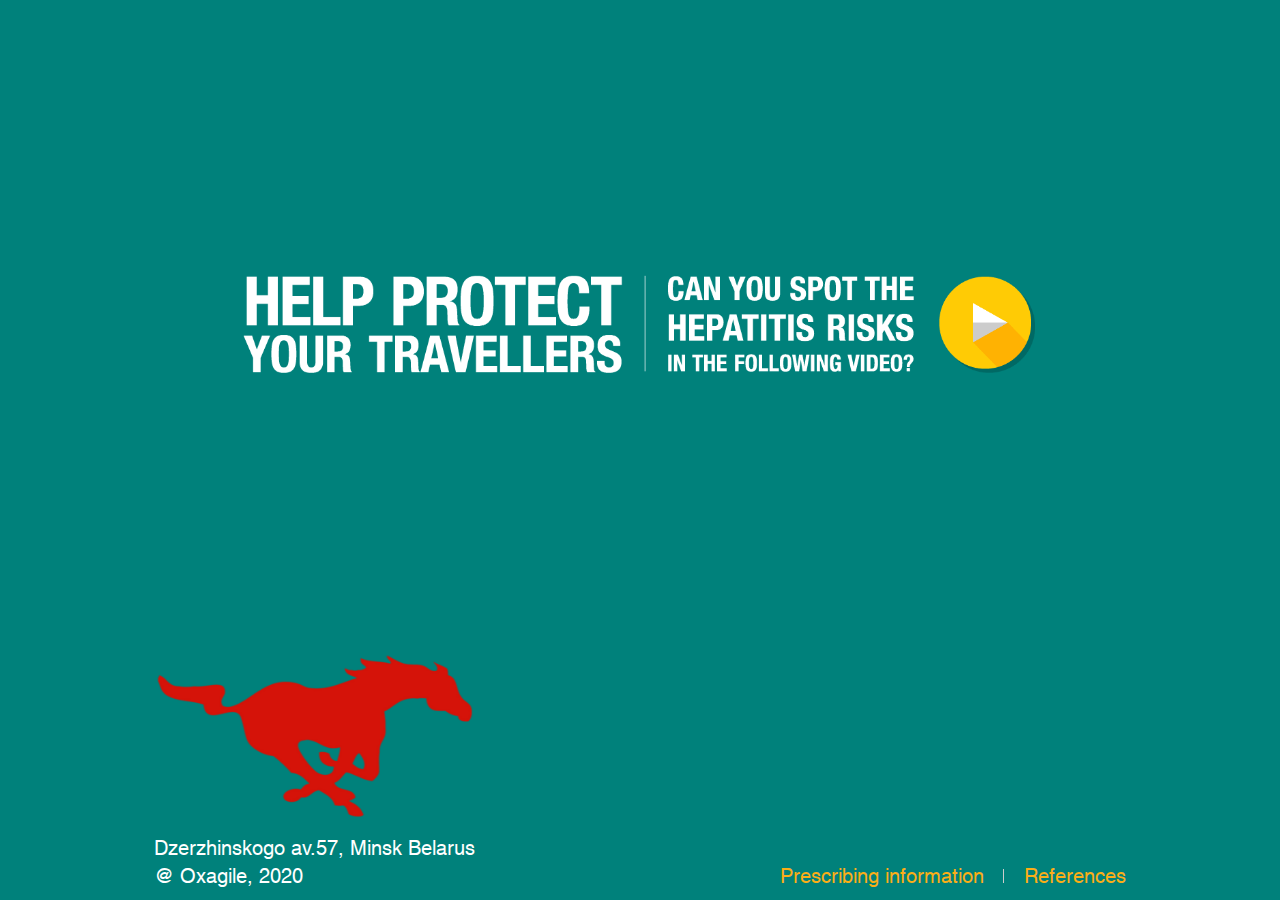
<file: index.html>
<!DOCTYPE html>
<html lang="en">
<head>
  <meta charset="UTF-8">
  <meta name="viewport" content="width=device-width, initial-scale=1.0">
  <title>Test</title>
  <link href="css/normalize.css" rel="stylesheet">
  <link href="css/style.css" rel="stylesheet">
</head>
<body id="body">
  <div class="container">
    <div class="main-content">
      <div class="tables-container">
        <table class="table">
          <tr>
            <th>Стартовое значение</th>
            <th contenteditable="true"></th>
          </tr>
          <tr>
            <th>Процент</th>
            <th contenteditable="true"></th>
          </tr>
          <tr>
            <td></td>
            <td>Предсказанное занчение</td>
          </tr>
          <tr>
            <td>Месяц 1</td>
            <td></td>
          </tr>
          <tr>
            <td>Месяц 2</td>
            <td></td>
          </tr>
          <tr>
            <td>Месяц 3</td>
            <td></td>
          </tr>
        </table>
        <div class="grid-table">
          <span>
            <strong>Стартовое занчение</strong>
          </span>
          <span>
            <strong></strong>
          </span>
          <span>
            <strong>Процент</strong>
          </span>
          <span>
            <strong></strong>
          </span>
          <span></span>
          <span>Предсказанное значение</span>
          <span>Месяц 1</span>
          <span></span>
          <span>Месяц 2</span>
          <span></span>
          <span>Месяц 3</span>
          <span></span>
        </div>
      </div>
    </div>
    <div class="main-overlay">
      <div class="main-overlay-content">
        <div class="content-title">
          <img src="img/title.png">
        </div>
        <button class="content-toggle btn">Next</button>
      </div>
      <footer class="footer">
        <div class="footer-contact">
          <div class="footer-contact-logo">
            <img src="img/logo.png" alt="logo">
          </div>
          <p class="footer-contact-address">Dzerzhinskogo av.57, Minsk Belarus</p>
          <p class="footer-contact-copyright">@ Oxagile, 2020</p>
        </div>
        <div class="footer-menu">
          <ul class="footer-menu-list">
            <li class="footer-menu-item">
              <a href="layout.html" class="footer-menu-link">Prescribing information</a>
            </li>
            <li class="footer-menu-item">
              <a href="#" class="footer-menu-link">References</a>
            </li>
          </ul>
        </div>
      </footer>
    </div>
  </div>
  <script src="js/index.js"></script>
</body>
</html>
</file>
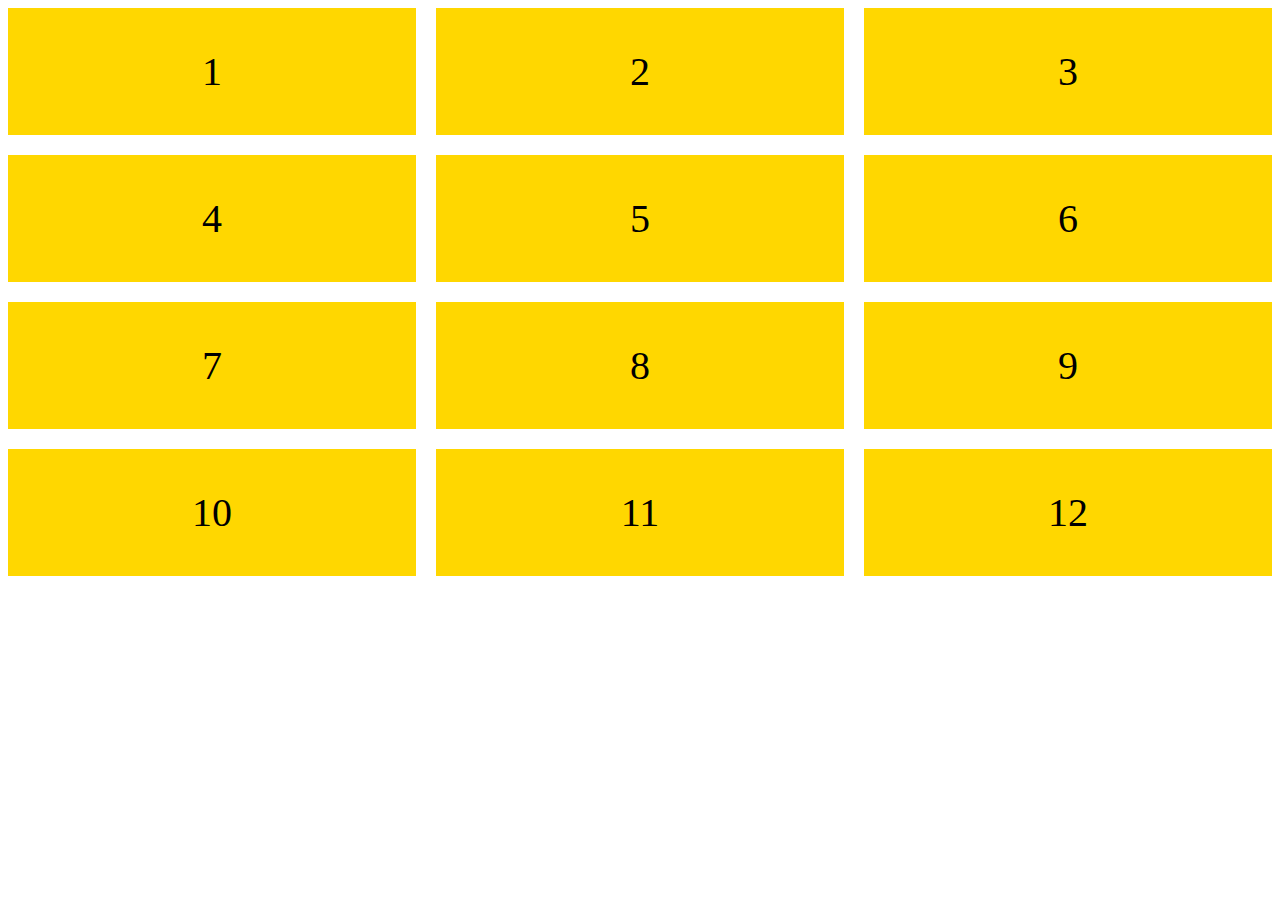
<file: layout.html>
<!DOCTYPE html>
<html lang="en">
<head>
  <meta charset="UTF-8">
  <meta name="viewport" content="width=device-width, initial-scale=1.0">
  <title>Test</title>
  <link href="css/layout.css" rel="stylesheet">
</head>
<body>
  <div class="grid">
    <div>1</div>
    <div>2</div>
    <div>3</div>
    <div>4</div>
    <div>5</div>
    <div>6</div>
    <div>7</div>
    <div>8</div>
    <div>9</div>
    <div>10</div>
    <div>11</div>
    <div>12</div>
  </div>
</body>
</html>
</file>
<file: css/style.css>
@font-face {
  font-family: "Helvetica";
  font-weight: 400;
  font-style: normal;
  src: url("../fonts/Helvetica.woff") format('woff'), url("../fonts/Helvetica.ttf") format('truetype');
}

@font-face {
  font-family: "Helvetica";
  font-weight: 400;
  font-style: italic;
  src: url("../fonts/Helvetica_it.woff") format('woff'), url("../fonts/Helvetica_it.ttf") format('truetype');
}

@font-face {
  font-family: "Helvetica";
  font-weight: 700;
  font-style: normal;
  src: url("../fonts/Helvetica_bd.woff") format('woff'), url("../fonts/Helvetica_bd.ttf") format('truetype');
}

@font-face {
  font-family: "Helvetica";
  font-weight: 700;
  font-style: normal;
  src: url("../fonts/Helvetica_bd.woff") format('woff'), url("../fonts/Helvetica_bd.ttf") format('truetype');
}

@font-face {
  font-family: "Helvetica";
  font-weight: 700;
  font-style: normal;
  src: url("../fonts/Helvetica_bd_cn.woff") format('woff'), url("../fonts/Helvetica_bd_cn.ttf") format('truetype');
}

*,
*::after,
*::before {
  box-sizing: border-box;
}

body {
  padding: 0;
  font-weight: 400;
  font-family: "Helvetica", sans-serif;
}

p {
  margin: 0;
}

a {
  text-decoration: none;
}

img {
  height: 100%;
}

.btn {
  padding: 0;
  outline: none;
  border: none;
  cursor: pointer;
  background: transparent;
}

.container {
  height: 100vh;
  position: relative;
}

.main-overlay {
  background-color: #00817B;
  display: flex;
  flex-direction: column;
  align-items: center;
  height: 100%;
  position: absolute;
  bottom: 0;
  left: 0;
  right: 0;
  transition: .5s ease;
  box-shadow: 14px 0 0 0px rgba(0, 0, 0, 0.4);
}

.hide {
  transform: translateX(-98%);
}

.main-overlay-content {
  display: flex;
  flex-grow: 2;
  align-items: center;
}

.content-title {
  height: 100px;
}

.content-toggle {
  font-size: 0;
  width: 100px;
  height: 100px;
  background-image: url('../img/button.png');
  background-repeat: no-repeat;
  background-size: 100%;
  background-position: center;
  margin-left: 20px;
}

.footer {
  width: 100%;
  padding: 0 154px;
  padding-bottom: 10px;
  display: flex;
  justify-content: space-between;
  align-items: flex-end;
  margin-top: auto;
}

.footer-menu {
  font-size: 20px;
  line-height: 28px;
}

.footer-menu-list {
  list-style: none;
  margin: 0;
  padding: 0;
  display: flex;
  flex-wrap: wrap;
}

.footer-menu-item {
  padding: 0 20px;
  position: relative;
}

.footer-menu-item::after {
  position: absolute;
  top: 7px;
  right: 0;
  content: "";
  height: 14px;
  width: 1px;
  background-color: #cccccc
}

.footer-menu-item:last-child {
  padding-right: 0;
}

.footer-menu-item:last-child::after {
  display: none;
}

.footer-menu-link {
  color: #fbae17;
}

.footer-contact {
  font-size: 20px;
  line-height: 28px;
  color: #ffffff;
}

.footer-contact-logo {
  height: 170px;
  margin-bottom: 15px;
}

.main-content {
  height: 100%;
  background-image: url('../img/beach.jpg');
  background-size: cover;
  position: relative;
  cursor: pointer;
}

.tables-container {
  padding: 50px;
  padding-left: 100px;
  display: flex;
  justify-content: space-between;
  flex-wrap: wrap;
}

.table {
  font-size: 20px;
  border-collapse: collapse;
  cursor: auto;
  margin-bottom: 40px;
  margin-right: 40px;
}

th {
  text-align: left;
  background-color: wheat;
}

td {
  background-color: #ffffff;
}

td, th {
  border: 1px solid #000000;
  padding: 15px;
}

.grid-table {
  cursor: auto;
  display: grid;
  width: 506px;
  grid-template-rows: repeat(6, 1fr);
  grid-template-columns: 233px 1fr;
  border-top: 1px solid #000000;
  border-right: 1px solid #000000;
  margin-bottom: 40px;
}

.grid-table span {
  font-size: 20px;
  padding: 14px;
  border-left: 1px solid #000000;
  border-bottom: 1px solid #000000;
  background-color: #ffffff;
}


.grid-table span:nth-child(-n + 4) {
  background-color: wheat;
}
</file>
<file: css/layout.css>
.grid {
  display: grid;
  grid-template-rows: repeat(2, 1fr);
  grid-template-columns: repeat(auto-fill, minmax(400px, 1fr));
  grid-gap: 20px;
}

.grid > div {
  font-size: 40px;
  padding: 40px;
  background: gold;
  text-align: center;
}
</file>
